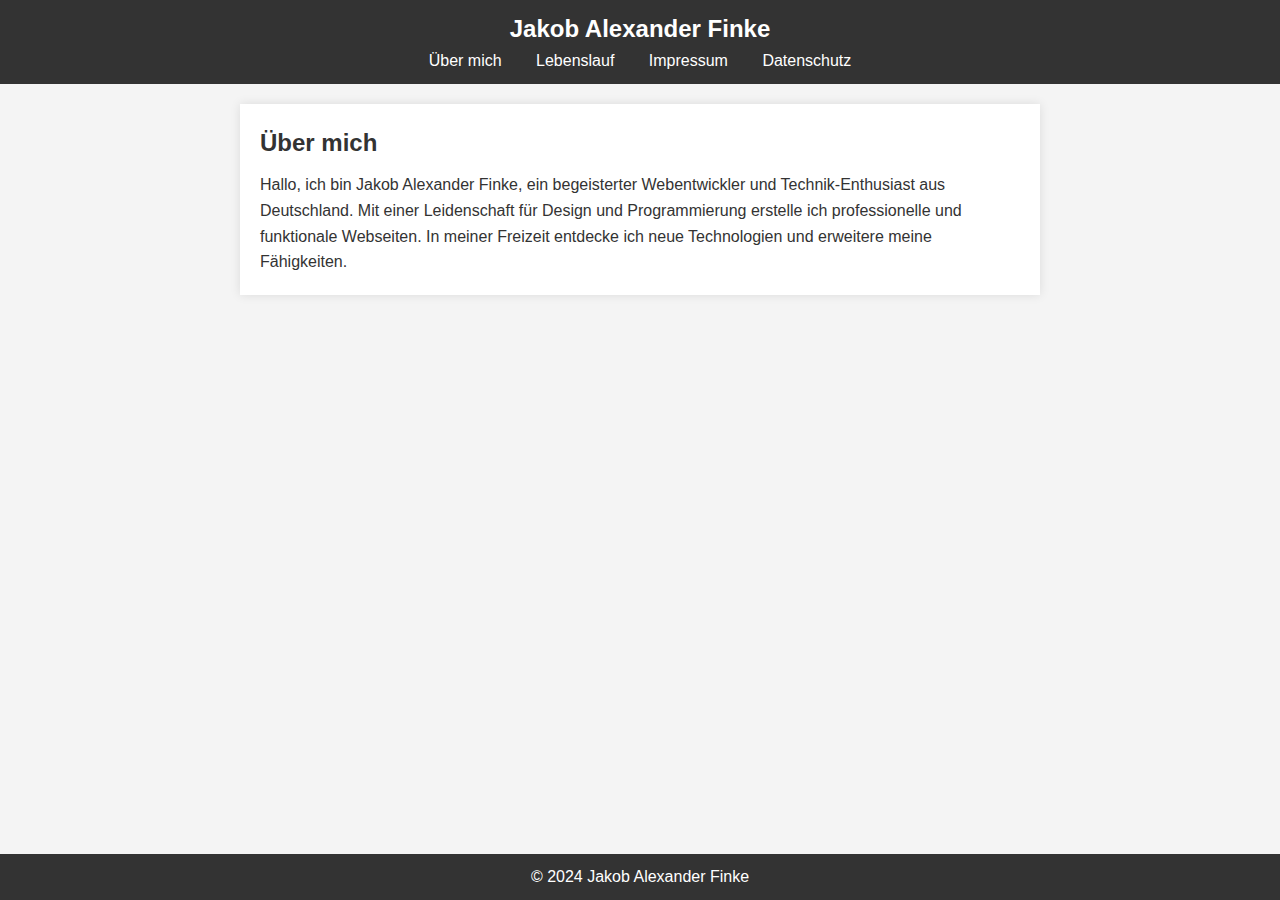
<file: index.html>
<!DOCTYPE html>
<html lang="de">
<head>
    <meta charset="UTF-8">
    <meta name="viewport" content="width=device-width, initial-scale=1.0">
    <title>Über mich - Jakob Alexander Finke</title>
    <link rel="stylesheet" href="css/style.css">
</head>
<body>
    <header>
        <h1>Jakob Alexander Finke</h1>
        <nav>
            <ul>
                <li><a href="index.html">Über mich</a></li>
                <li><a href="lebenslauf.html">Lebenslauf</a></li>
                <li><a href="impressum.html">Impressum</a></li>
                <li><a href="datenschutz.html">Datenschutz</a></li>
            </ul>
        </nav>
    </header>

    <main>
        <section class="about">
            <h2>Über mich</h2>
            <p>Hallo, ich bin Jakob Alexander Finke, ein begeisterter Webentwickler und Technik-Enthusiast aus Deutschland. Mit einer Leidenschaft für Design und Programmierung erstelle ich professionelle und funktionale Webseiten. In meiner Freizeit entdecke ich neue Technologien und erweitere meine Fähigkeiten.</p>
        </section>
    </main>

    <footer>
        <p>&copy; 2024 Jakob Alexander Finke</p>
    </footer>
</body>
</html>
</file>
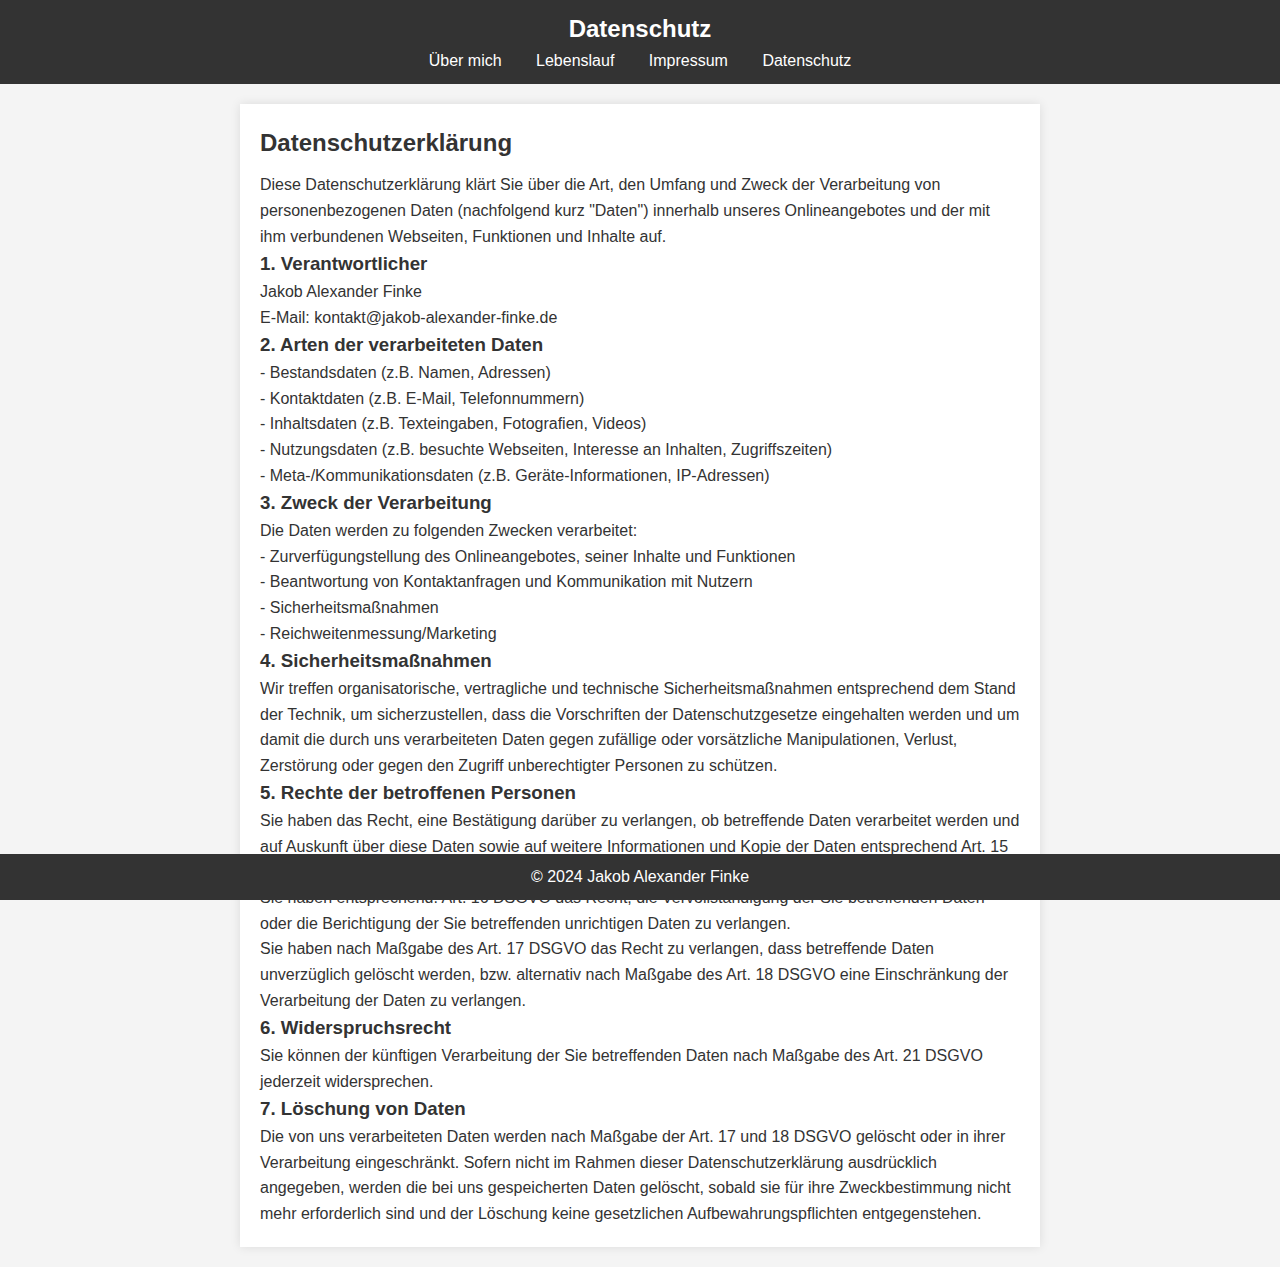
<file: datenschutz.html>
<!DOCTYPE html>
<html lang="de">
<head>
    <meta charset="UTF-8">
    <meta name="viewport" content="width=device-width, initial-scale=1.0">
    <title>Datenschutz - Jakob Alexander Finke</title>
    <link rel="stylesheet" href="css/style.css">
</head>
<body>
    <header>
        <h1>Datenschutz</h1>
        <nav>
            <ul>
                <li><a href="index.html">Über mich</a></li>
                <li><a href="lebenslauf.html">Lebenslauf</a></li>
                <li><a href="impressum.html">Impressum</a></li>
                <li><a href="datenschutz.html">Datenschutz</a></li>
            </ul>
        </nav>
    </header>

    <main>
        <section>
            <h2>Datenschutzerklärung</h2>
            <p>Diese Datenschutzerklärung klärt Sie über die Art, den Umfang und Zweck der Verarbeitung von personenbezogenen Daten (nachfolgend kurz "Daten") innerhalb unseres Onlineangebotes und der mit ihm verbundenen Webseiten, Funktionen und Inhalte auf.</p>
            
            <h3>1. Verantwortlicher</h3>
            <p>Jakob Alexander Finke<br>
            E-Mail: kontakt@jakob-alexander-finke.de</p>

            <h3>2. Arten der verarbeiteten Daten</h3>
            <p>- Bestandsdaten (z.B. Namen, Adressen)<br>
            - Kontaktdaten (z.B. E-Mail, Telefonnummern)<br>
            - Inhaltsdaten (z.B. Texteingaben, Fotografien, Videos)<br>
            - Nutzungsdaten (z.B. besuchte Webseiten, Interesse an Inhalten, Zugriffszeiten)<br>
            - Meta-/Kommunikationsdaten (z.B. Geräte-Informationen, IP-Adressen)</p>

            <h3>3. Zweck der Verarbeitung</h3>
            <p>Die Daten werden zu folgenden Zwecken verarbeitet:<br>
            - Zurverfügungstellung des Onlineangebotes, seiner Inhalte und Funktionen<br>
            - Beantwortung von Kontaktanfragen und Kommunikation mit Nutzern<br>
            - Sicherheitsmaßnahmen<br>
            - Reichweitenmessung/Marketing</p>

            <h3>4. Sicherheitsmaßnahmen</h3>
            <p>Wir treffen organisatorische, vertragliche und technische Sicherheitsmaßnahmen entsprechend dem Stand der Technik, um sicherzustellen, dass die Vorschriften der Datenschutzgesetze eingehalten werden und um damit die durch uns verarbeiteten Daten gegen zufällige oder vorsätzliche Manipulationen, Verlust, Zerstörung oder gegen den Zugriff unberechtigter Personen zu schützen.</p>

            <h3>5. Rechte der betroffenen Personen</h3>
            <p>Sie haben das Recht, eine Bestätigung darüber zu verlangen, ob betreffende Daten verarbeitet werden und auf Auskunft über diese Daten sowie auf weitere Informationen und Kopie der Daten entsprechend Art. 15 DSGVO.<br>
            Sie haben entsprechend. Art. 16 DSGVO das Recht, die Vervollständigung der Sie betreffenden Daten oder die Berichtigung der Sie betreffenden unrichtigen Daten zu verlangen.<br>
            Sie haben nach Maßgabe des Art. 17 DSGVO das Recht zu verlangen, dass betreffende Daten unverzüglich gelöscht werden, bzw. alternativ nach Maßgabe des Art. 18 DSGVO eine Einschränkung der Verarbeitung der Daten zu verlangen.</p>

            <h3>6. Widerspruchsrecht</h3>
            <p>Sie können der künftigen Verarbeitung der Sie betreffenden Daten nach Maßgabe des Art. 21 DSGVO jederzeit widersprechen.</p>

            <h3>7. Löschung von Daten</h3>
            <p>Die von uns verarbeiteten Daten werden nach Maßgabe der Art. 17 und 18 DSGVO gelöscht oder in ihrer Verarbeitung eingeschränkt. Sofern nicht im Rahmen dieser Datenschutzerklärung ausdrücklich angegeben, werden die bei uns gespeicherten Daten gelöscht, sobald sie für ihre Zweckbestimmung nicht mehr erforderlich sind und der Löschung keine gesetzlichen Aufbewahrungspflichten entgegenstehen.</p>
        </section>
    </main>

    <footer>
        <p>&copy; 2024 Jakob Alexander Finke</p>
    </footer>
</body>
</html>
</file>
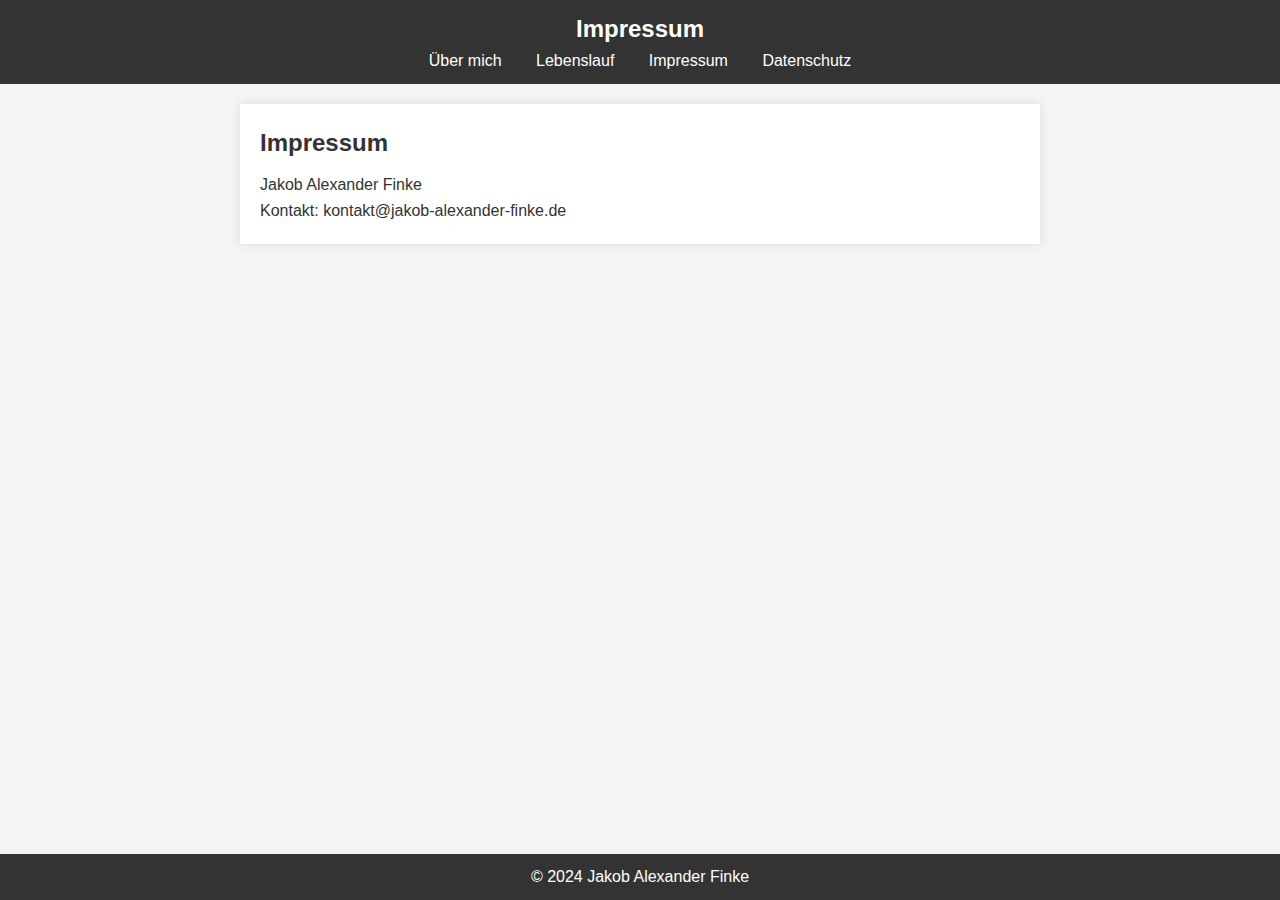
<file: impressum.html>
<!DOCTYPE html>
<html lang="de">
<head>
    <meta charset="UTF-8">
    <meta name="viewport" content="width=device-width, initial-scale=1.0">
    <title>Impressum - Jakob Alexander Finke</title>
    <link rel="stylesheet" href="css/style.css">
</head>
<body>
    <header>
        <h1>Impressum</h1>
        <nav>
            <ul>
                <li><a href="index.html">Über mich</a></li>
                <li><a href="lebenslauf.html">Lebenslauf</a></li>
                <li><a href="impressum.html">Impressum</a></li>
                <li><a href="datenschutz.html">Datenschutz</a></li>
            </ul>
        </nav>
    </header>

    <main>
        <section>
            <h2>Impressum</h2>
            <p>Jakob Alexander Finke<br>
            Kontakt: kontakt@jakob-alexander-finke.de</p>
        </section>
    </main>

    <footer>
        <p>&copy; 2024 Jakob Alexander Finke</p>
    </footer>
</body>
</html>
</file>
<file: css/style.css>
/* Basics */
* {
    margin: 0;
    padding: 0;
    box-sizing: border-box;
}

body {
    font-family: Arial, sans-serif;
    line-height: 1.6;
    color: #333;
    background: #f4f4f4;
}

header {
    background: #333;
    color: #fff;
    padding: 10px 0;
    text-align: center;
}

header h1 {
    font-size: 24px;
}

header nav ul {
    list-style: none;
    padding: 0;
}

header nav ul li {
    display: inline;
    margin: 0 15px;
}

header nav ul li a {
    color: #fff;
    text-decoration: none;
}

main {
    max-width: 800px;
    margin: 20px auto;
    padding: 20px;
    background: #fff;
    box-shadow: 0 0 10px rgba(0, 0, 0, 0.1);
}

main h2 {
    margin-bottom: 10px;
}

footer {
    text-align: center;
    padding: 10px 0;
    background: #333;
    color: #fff;
    position: fixed;
    width: 100%;
    bottom: 0;
}
</file>
